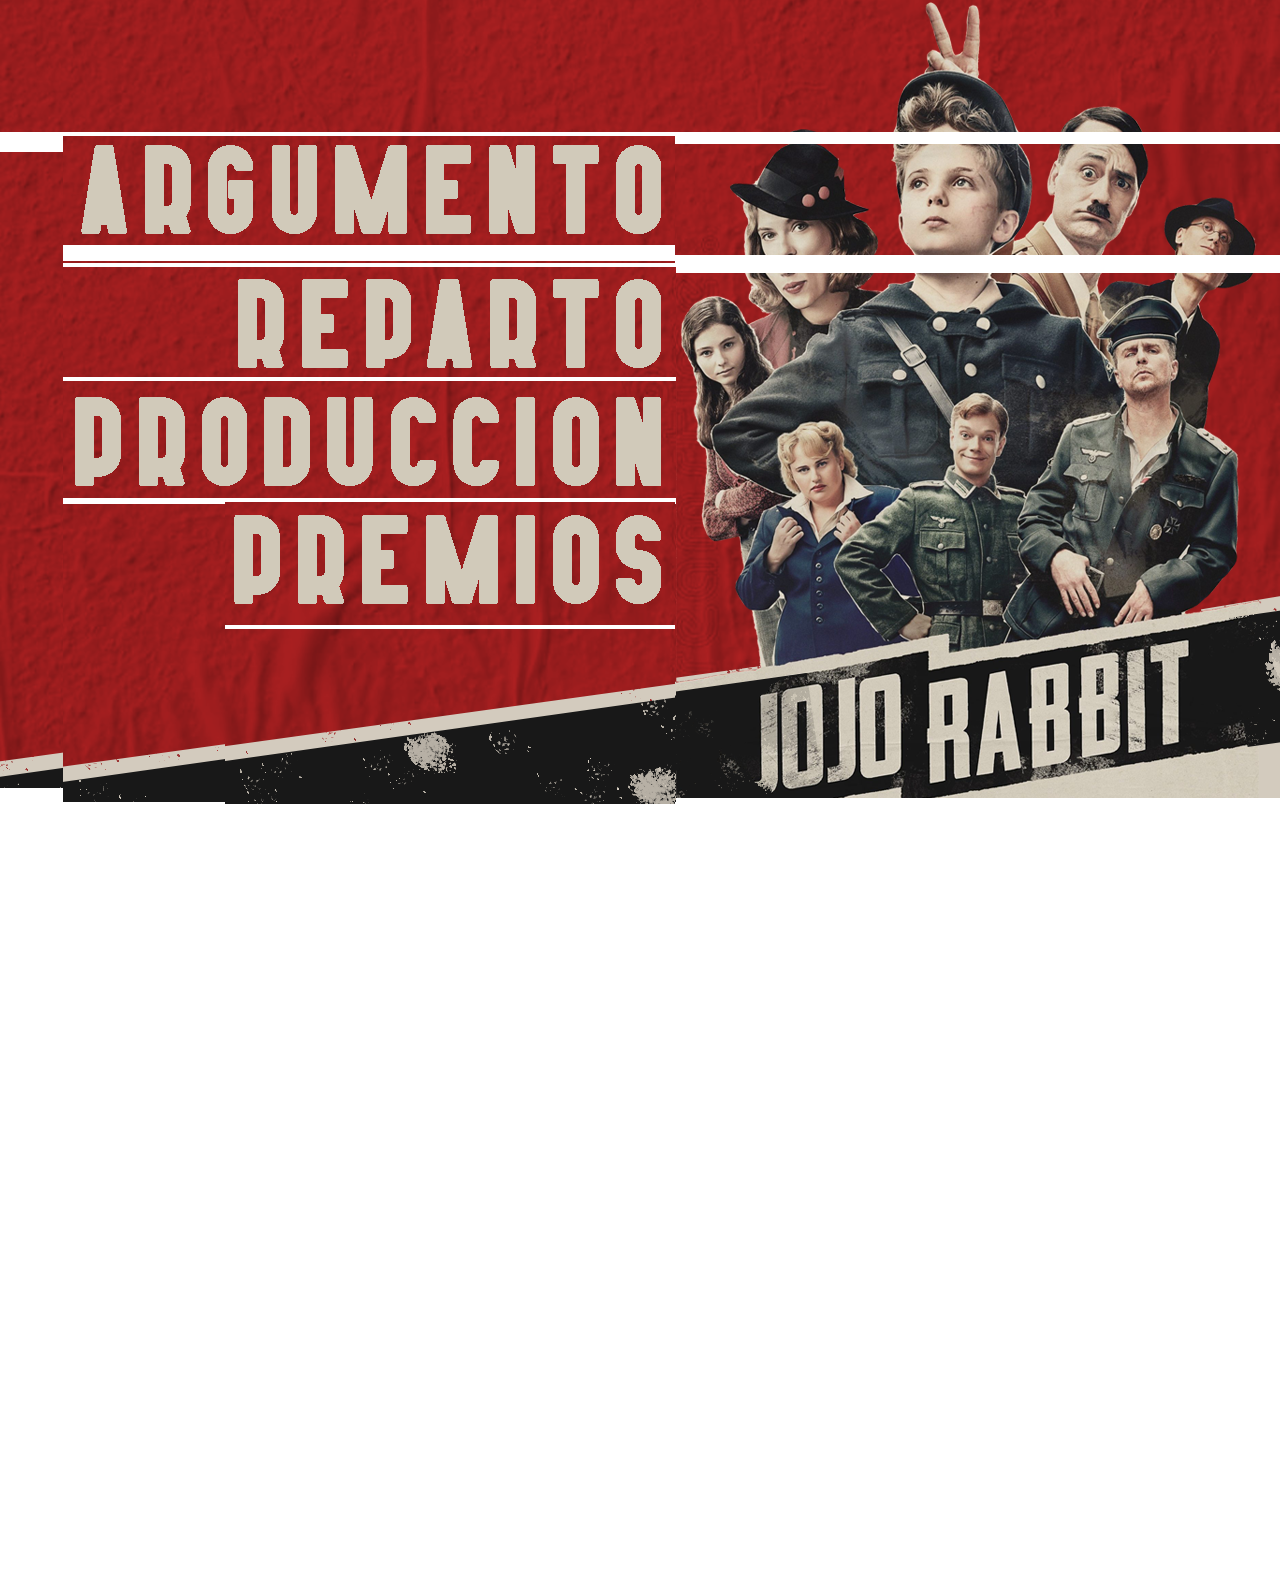
<file: index.html>
<!DOCTYPE html>
<html>
<head>
<title>index</title>
<meta http-equiv="Content-Type" content="text/html; charset=utf-8">
<link href="/mainstyle.css" rel="stylesheet" type="text/css">
<style type="text/css">
body {
    margin-left: 0%;
}
</style>
<script type="text/javascript">
function MM_swapImgRestore() { //v3.0
  var i,x,a=document.MM_sr; for(i=0;a&&i<a.length&&(x=a[i])&&x.oSrc;i++) x.src=x.oSrc;
}
function MM_preloadImages() { //v3.0
  var d=document; if(d.images){ if(!d.MM_p) d.MM_p=new Array();
    var i,j=d.MM_p.length,a=MM_preloadImages.arguments; for(i=0; i<a.length; i++)
    if (a[i].indexOf("#")!=0){ d.MM_p[j]=new Image; d.MM_p[j++].src=a[i];}}
}

function MM_findObj(n, d) { //v4.01
  var p,i,x;  if(!d) d=document; if((p=n.indexOf("?"))>0&&parent.frames.length) {
    d=parent.frames[n.substring(p+1)].document; n=n.substring(0,p);}
  if(!(x=d[n])&&d.all) x=d.all[n]; for (i=0;!x&&i<d.forms.length;i++) x=d.forms[i][n];
  for(i=0;!x&&d.layers&&i<d.layers.length;i++) x=MM_findObj(n,d.layers[i].document);
  if(!x && d.getElementById) x=d.getElementById(n); return x;
}

function MM_swapImage() { //v3.0
  var i,j=0,x,a=MM_swapImage.arguments; document.MM_sr=new Array; for(i=0;i<(a.length-2);i+=3)
   if ((x=MM_findObj(a[i]))!=null){document.MM_sr[j++]=x; if(!x.oSrc) x.oSrc=x.src; x.src=a[i+2];}
}
</script>
</head>
<body bgcolor="#FFFFFF" topmargin="0" marginheight="0" onLoad="MM_preloadImages('images/index_01-03smbr.png','images/index_07smbr.png','images/index_09smbr.png','images/index_11smbr.png')">
<!-- Save for Web Slices (index.psd) -->
<table width="1366" height="1536" border="0" align="center" cellpadding="0" cellspacing="0" id="Tabla_01">
  <tr>
		<td colspan="5">
			<img src="images/index_01.png" width="1366" height="132" alt=""></td>
  </tr>
	<tr>
		<td rowspan="6">
			<img src="images/index_02.png" width="63" height="1404" alt=""></td>
		<td colspan="2"><a href="argumento.html" onMouseOut="MM_swapImgRestore()" onMouseOver="MM_swapImage('argumento','','images/index_01-03smbr.png',1)"><img src="images/index_01-03.png" alt="" width="612" height="109" id="argumento"></a></td>
		<td colspan="2" rowspan="2">
			<img src="images/index_04.png" width="691" height="111" alt=""></td>
	</tr>
	<tr>
		<td colspan="2">
			<img src="images/index_05.png" width="612" height="2" alt=""></td>
	</tr>
	<tr>
		<td>
			<img src="images/index_06.png" width="162" height="110" alt=""></td>
		<td colspan="2"><a href="reparto.html" onMouseOut="MM_swapImgRestore()" onMouseOver="MM_swapImage('reparto','','images/index_07smbr.png',1)"><img src="images/index_07.png" alt="" width="451" height="110" id="reparto"></a></td>
		<td rowspan="4">
			<img src="images/index_08.png" width="690" height="1293" alt=""></td>
	</tr>
	<tr>
		<td colspan="3"><a href="produccion.html" onMouseOut="MM_swapImgRestore()" onMouseOver="MM_swapImage('produccion','','images/index_09smbr.png',1)"><img src="images/index_09.png" alt="" width="613" height="117" id="produccion"></a></td>
	</tr>
	<tr>
		<td rowspan="2">
			<img src="images/index_10.png" width="162" height="1066" alt=""></td>
		<td><a href="premios.html" onMouseOut="MM_swapImgRestore()" onMouseOver="MM_swapImage('premios','','images/index_11smbr.png',1)"><img src="images/index_11.png" alt="" width="450" height="123" id="premios"></a></td>
		<td rowspan="2">
			<img src="images/index_12.png" width="1" height="1066" alt=""></td>
	</tr>
	<tr>
		<td>
			<img src="images/index_13.png" width="450" height="943" alt=""></td>
	</tr>
</table>
<!-- End Save for Web Slices -->
</body>
</html>
</file>
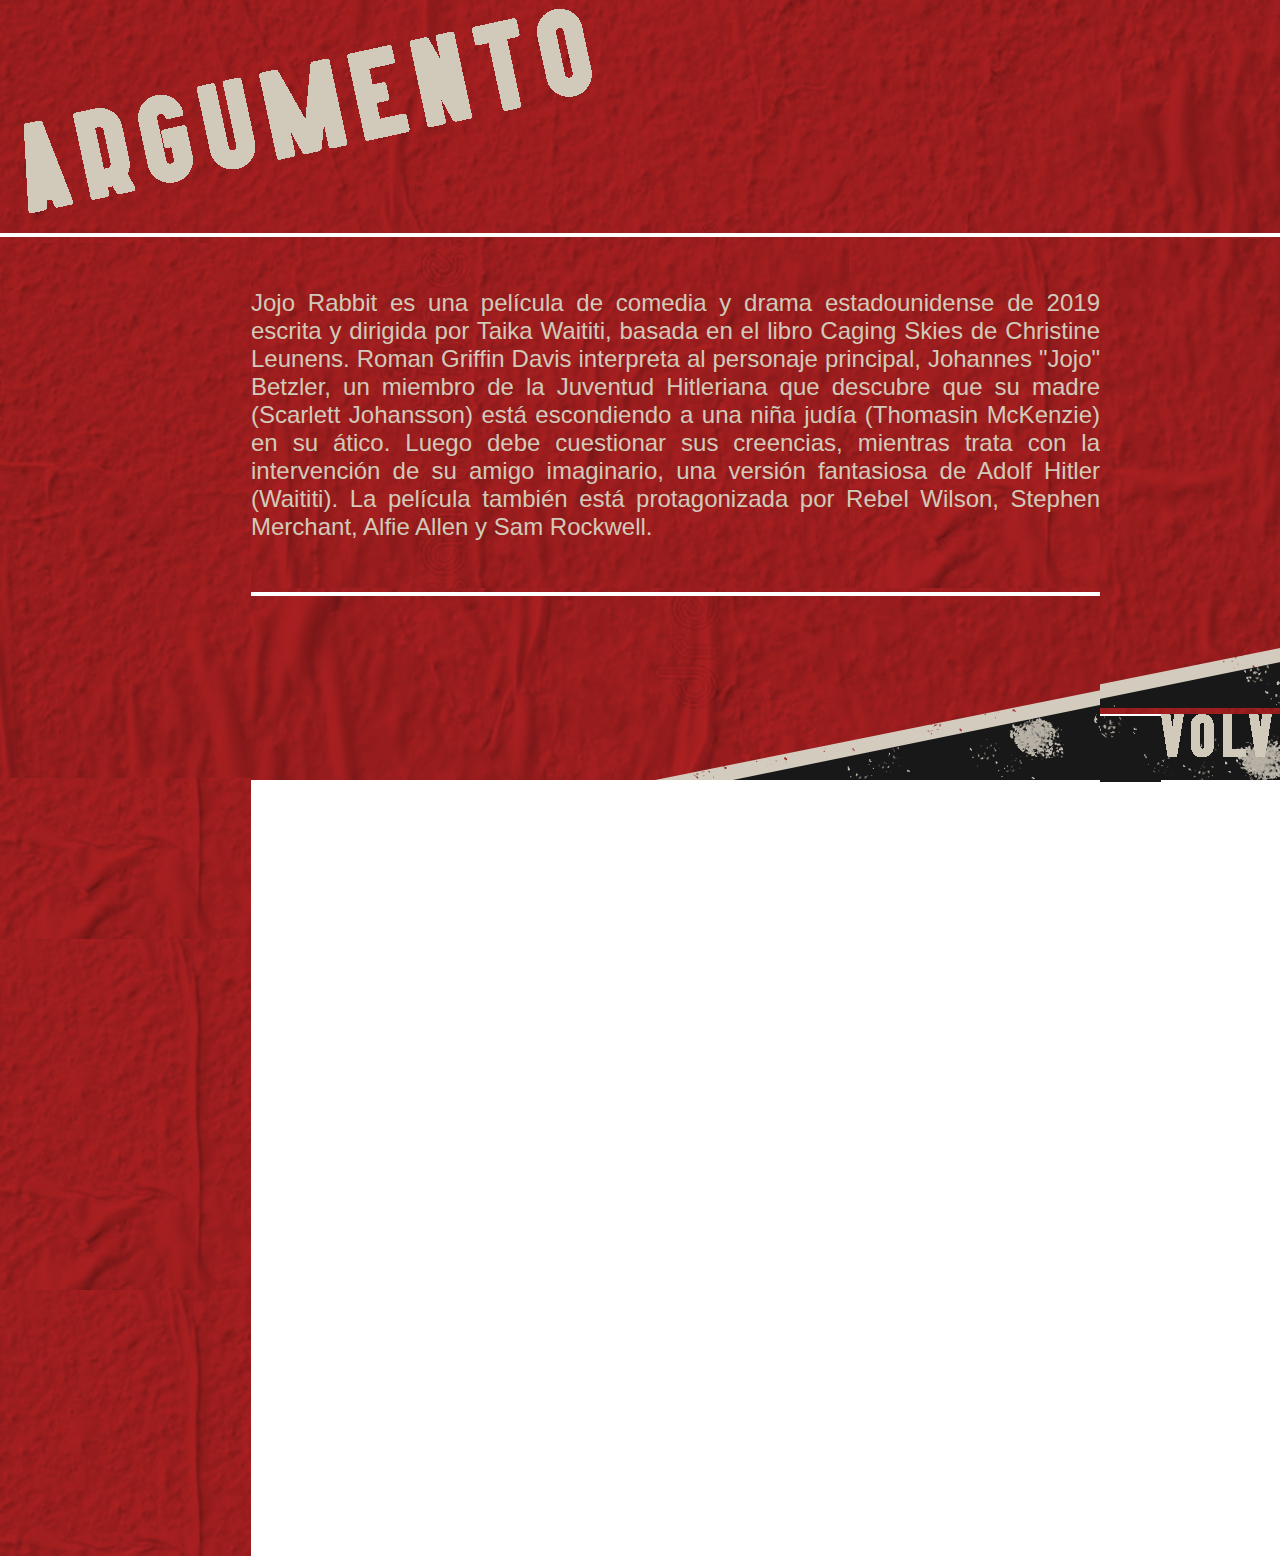
<file: argumento.html>
<!DOCTYPE html>
<html>
<head>
<title>argumento</title>
<meta http-equiv="Content-Type" content="text/html; charset=utf-8">
<style type="text/css">
#cuadrotexto {
    background-image: url(images/argumento_03.png);
}
.descripcion {
    font-family: Impact, Haettenschweiler, "Franklin Gothic Bold", "Arial Black", sans-serif;
    font-size: 24px;
    color: #D1CABA;
    text-align: justify;
}
</style>
<script type="text/javascript">
function MM_swapImgRestore() { //v3.0
  var i,x,a=document.MM_sr; for(i=0;a&&i<a.length&&(x=a[i])&&x.oSrc;i++) x.src=x.oSrc;
}
function MM_preloadImages() { //v3.0
  var d=document; if(d.images){ if(!d.MM_p) d.MM_p=new Array();
    var i,j=d.MM_p.length,a=MM_preloadImages.arguments; for(i=0; i<a.length; i++)
    if (a[i].indexOf("#")!=0){ d.MM_p[j]=new Image; d.MM_p[j++].src=a[i];}}
}

function MM_findObj(n, d) { //v4.01
  var p,i,x;  if(!d) d=document; if((p=n.indexOf("?"))>0&&parent.frames.length) {
    d=parent.frames[n.substring(p+1)].document; n=n.substring(0,p);}
  if(!(x=d[n])&&d.all) x=d.all[n]; for (i=0;!x&&i<d.forms.length;i++) x=d.forms[i][n];
  for(i=0;!x&&d.layers&&i<d.layers.length;i++) x=MM_findObj(n,d.layers[i].document);
  if(!x && d.getElementById) x=d.getElementById(n); return x;
}

function MM_swapImage() { //v3.0
  var i,j=0,x,a=MM_swapImage.arguments; document.MM_sr=new Array; for(i=0;i<(a.length-2);i+=3)
   if ((x=MM_findObj(a[i]))!=null){document.MM_sr[j++]=x; if(!x.oSrc) x.oSrc=x.src; x.src=a[i+2];}
}
</script>
</head>
<body bgcolor="#FFFFFF" leftmargin="0" topmargin="0" marginwidth="0" marginheight="0" onLoad="MM_preloadImages('images/volver_01smbr.png')">
<!-- Save for Web Slices (argumento.psd) -->
<table width="1367" height="1536" border="0" align="center" cellpadding="0" cellspacing="0" id="Tabla_01">
	<tr>
		<td colspan="5">
			<img src="images/argumento_01.png" width="1366" height="233" alt=""></td>
		<td>
			<img src="images/espacio.gif" width="1" height="233" alt=""></td>
	</tr>
	<tr id="cuadrotexto">
		<td rowspan="4">
			<img src="images/argumento_02.png" width="251" height="1303" alt=""></td>
		<td class="descripcion">Jojo Rabbit es una película de comedia y drama estadounidense de 2019 escrita y dirigida por Taika Waititi, basada en el libro Caging Skies de Christine Leunens. Roman Griffin Davis interpreta al personaje principal, Johannes &quot;Jojo&quot; Betzler, un miembro de la Juventud Hitleriana que descubre que su madre (Scarlett Johansson) está escondiendo a una niña judía (Thomasin McKenzie) en su ático. Luego debe cuestionar sus creencias, mientras trata con la intervención de su amigo imaginario, una versión fantasiosa de Adolf Hitler (Waititi). La película también está protagonizada por Rebel Wilson, Stephen Merchant, Alfie Allen y Sam Rockwell.</td>
		<td colspan="3" rowspan="2">
			<img src="images/argumento_04.png" width="266" height="469" alt=""></td>
		<td>
			<img src="images/espacio.gif" width="1" height="351" alt=""></td>
	</tr>
	<tr>
		<td rowspan="3">
	  <img src="images/argumento_05.png" width="849" height="952" alt=""></td>
		<td>
			<img src="images/espacio.gif" width="1" height="118" alt=""></td>
  </tr>
	<tr>
		<td rowspan="2">
			<img src="images/argumento_06.png" width="61" height="834" alt=""></td>
		<td><a href="index.html" onMouseOut="MM_swapImgRestore()" onMouseOver="MM_swapImage('volver','','images/volver_01smbr.png',1)"><img src="images/volver_01.png" alt="" width="181" height="66" id="volver"></a></td>
		<td rowspan="2">
			<img src="images/argumento_08.png" width="24" height="834" alt=""></td>
		<td>
			<img src="images/espacio.gif" width="1" height="66" alt=""></td>
	</tr>
	<tr>
		<td>
			<img src="images/argumento_09.png" width="181" height="768" alt=""></td>
		<td>
			<img src="images/espacio.gif" width="1" height="768" alt=""></td>
	</tr>
</table>
<!-- End Save for Web Slices -->
</body>
</html>
</file>
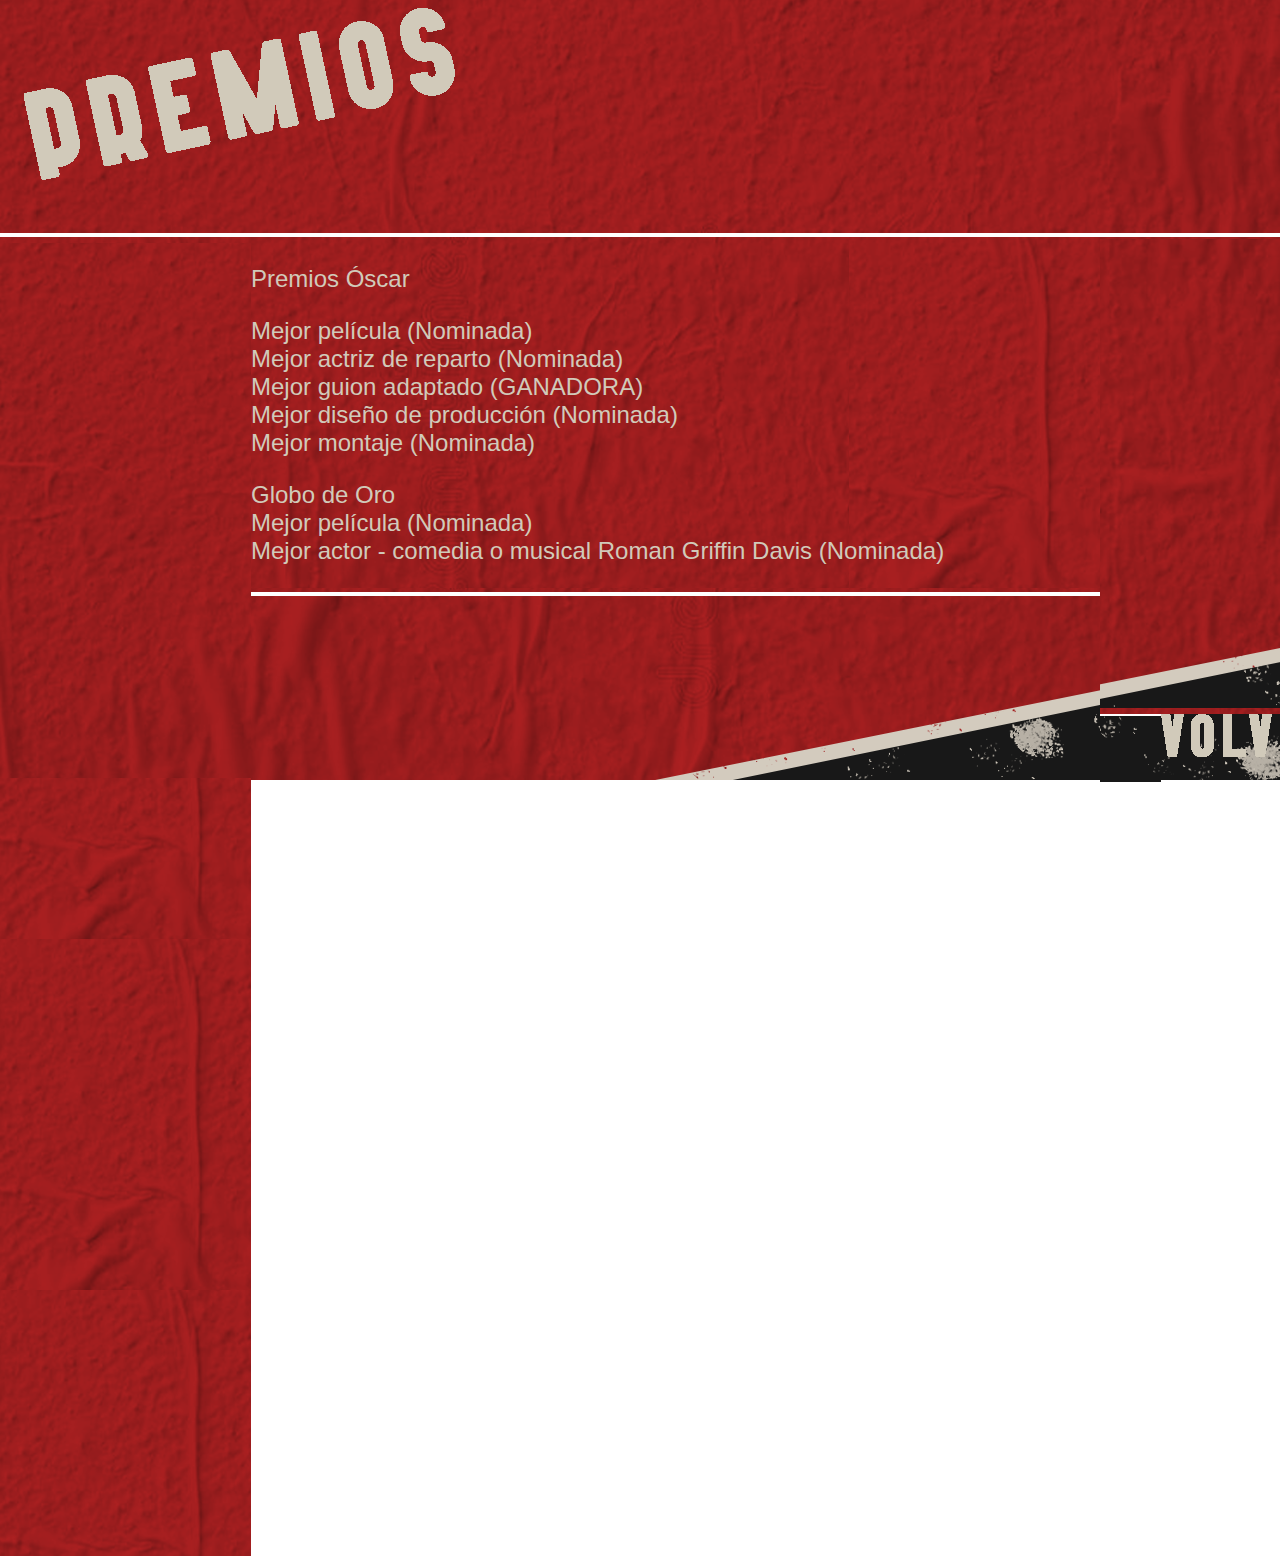
<file: premios.html>
<!DOCTYPE html>
<html>
<head>
<title>argumento</title>
<meta http-equiv="Content-Type" content="text/html; charset=utf-8">
<style type="text/css">
#cuadropremios {
    font-family: Impact, Haettenschweiler, "Franklin Gothic Bold", "Arial Black", sans-serif;
    background-image: url(images/premios_03.png);
}
.descripcionpremios {
    font-family: Impact, Haettenschweiler, "Franklin Gothic Bold", "Arial Black", sans-serif;
    font-size: 24px;
    color: #D1CABA;
    text-align: left;
}
</style>
<script type="text/javascript">
function MM_swapImgRestore() { //v3.0
  var i,x,a=document.MM_sr; for(i=0;a&&i<a.length&&(x=a[i])&&x.oSrc;i++) x.src=x.oSrc;
}
function MM_preloadImages() { //v3.0
  var d=document; if(d.images){ if(!d.MM_p) d.MM_p=new Array();
    var i,j=d.MM_p.length,a=MM_preloadImages.arguments; for(i=0; i<a.length; i++)
    if (a[i].indexOf("#")!=0){ d.MM_p[j]=new Image; d.MM_p[j++].src=a[i];}}
}

function MM_findObj(n, d) { //v4.01
  var p,i,x;  if(!d) d=document; if((p=n.indexOf("?"))>0&&parent.frames.length) {
    d=parent.frames[n.substring(p+1)].document; n=n.substring(0,p);}
  if(!(x=d[n])&&d.all) x=d.all[n]; for (i=0;!x&&i<d.forms.length;i++) x=d.forms[i][n];
  for(i=0;!x&&d.layers&&i<d.layers.length;i++) x=MM_findObj(n,d.layers[i].document);
  if(!x && d.getElementById) x=d.getElementById(n); return x;
}

function MM_swapImage() { //v3.0
  var i,j=0,x,a=MM_swapImage.arguments; document.MM_sr=new Array; for(i=0;i<(a.length-2);i+=3)
   if ((x=MM_findObj(a[i]))!=null){document.MM_sr[j++]=x; if(!x.oSrc) x.oSrc=x.src; x.src=a[i+2];}
}
</script>
</head>
<body bgcolor="#FFFFFF" leftmargin="0" topmargin="0" marginwidth="0" marginheight="0" onLoad="MM_preloadImages('images/volver_01smbr.png')">
<!-- Save for Web Slices (argumento.psd) -->
<table width="1367" height="1536" border="0" align="center" cellpadding="0" cellspacing="0" id="Tabla_01">
	<tr>
		<td colspan="5">
			<img src="images/premios_01.png" width="1366" height="233" alt=""></td>
		<td>
			<img src="images/espacio.gif" width="1" height="233" alt=""></td>
	</tr>
	<tr id="cuadropremios">
		<td rowspan="4">
			<img src="images/premios_02.png" width="251" height="1303" alt=""></td>
		<td class="descripcionpremios"><p>Premios Óscar</p>
		  <p> Mejor película (Nominada)<br>
	      Mejor actriz de reparto (Nominada)<br>
	      Mejor guion adaptado  (GANADORA)<br>
	      Mejor diseño de producción (Nominada)<br>
	      Mejor montaje (Nominada)</p>
		  <p>Globo de Oro  <br>
	      Mejor película (Nominada) <br>
	      Mejor actor - comedia o musical	Roman Griffin Davis	(Nominada)</p></td>
		<td colspan="3" rowspan="2">
			<img src="images/premios_04.png" width="266" height="469" alt=""></td>
		<td>
			<img src="images/espacio.gif" width="1" height="351" alt=""></td>
	</tr>
	<tr>
		<td rowspan="3">
			<img src="images/premios_05.png" width="849" height="952" alt=""></td>
		<td>
			<img src="images/espacio.gif" width="1" height="118" alt=""></td>
	</tr>
	<tr>
		<td rowspan="2">
			<img src="images/premios_06.png" width="61" height="834" alt=""></td>
		<td><a href="index.html" onMouseOut="MM_swapImgRestore()" onMouseOver="MM_swapImage('volver','','images/volver_01smbr.png',1)"><img src="images/volver_01.png" alt="" width="181" height="66" id="volver"></a></td>
		<td rowspan="2">
			<img src="images/premios_08.png" width="24" height="834" alt=""></td>
		<td>
			<img src="images/espacio.gif" width="1" height="66" alt=""></td>
	</tr>
	<tr>
		<td>
			<img src="images/premios_09.png" width="181" height="768" alt=""></td>
		<td>
			<img src="images/espacio.gif" width="1" height="768" alt=""></td>
	</tr>
</table>
<!-- End Save for Web Slices -->
</body>
</html>
</file>
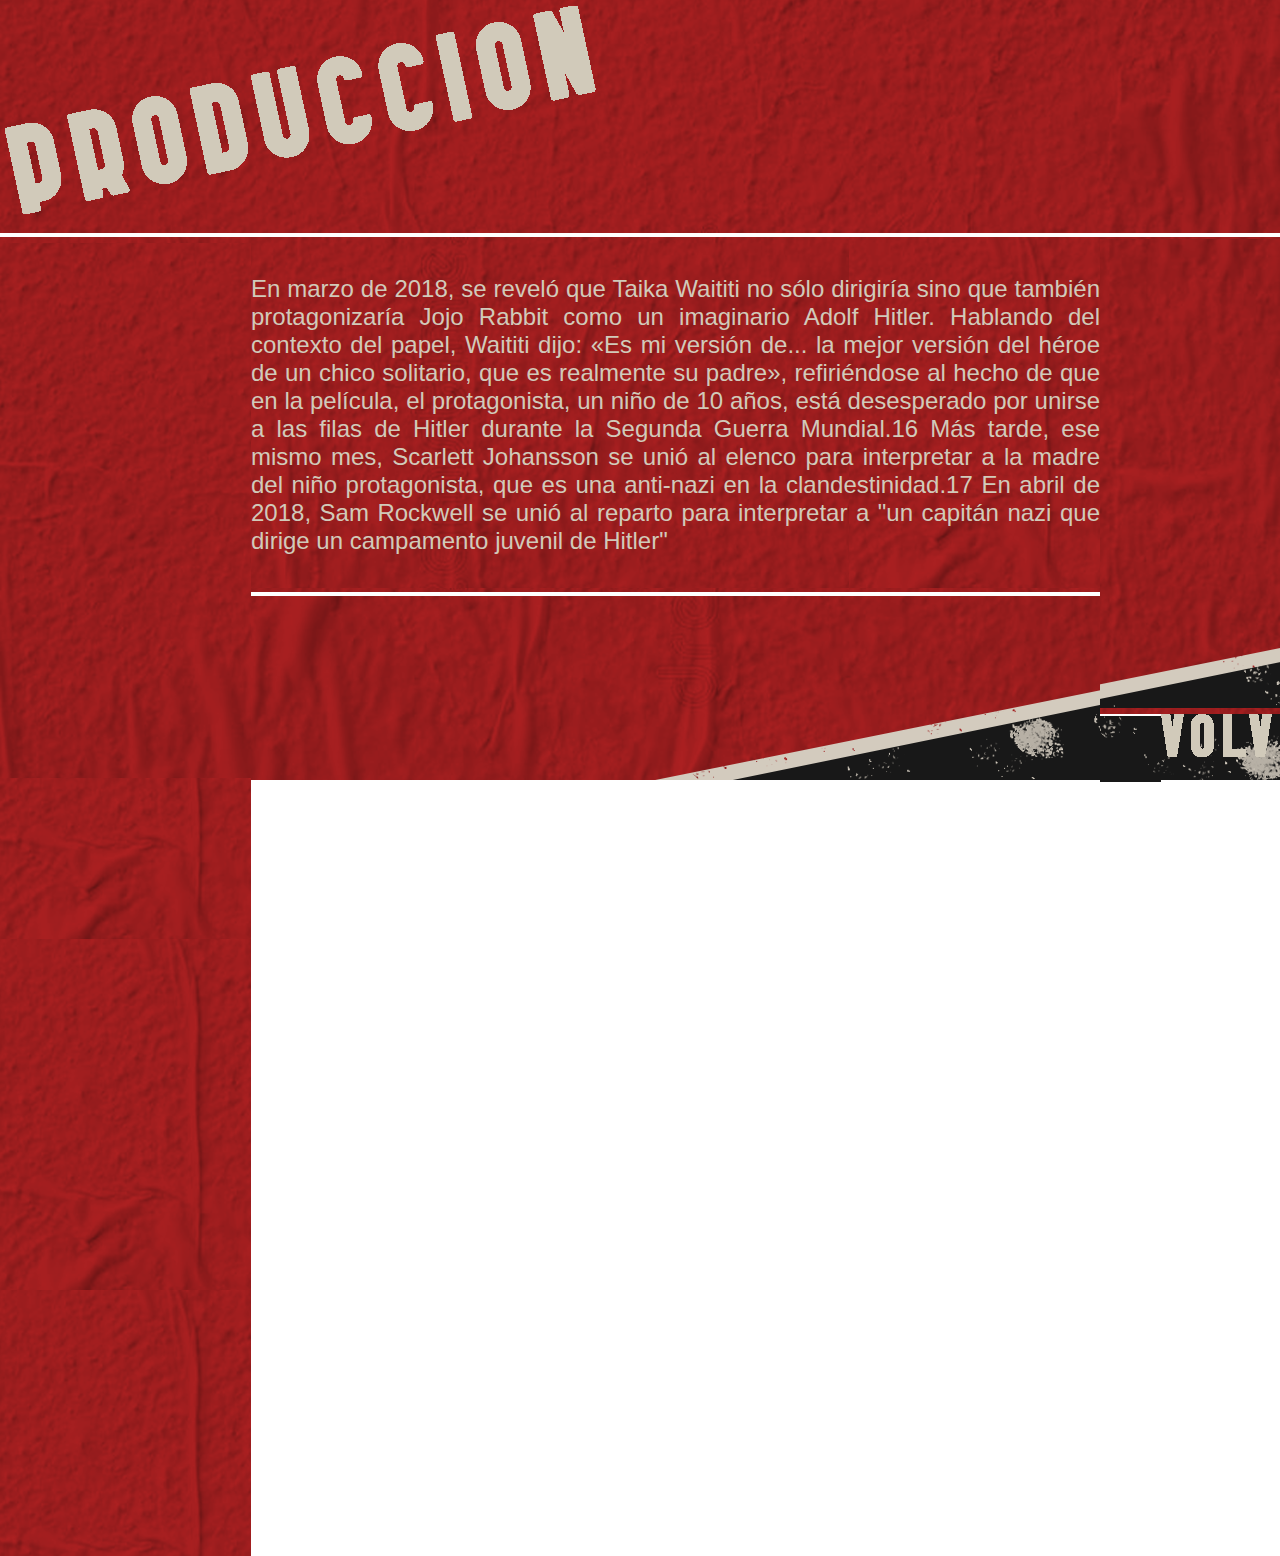
<file: produccion.html>
<!DOCTYPE html>
<html>
<head>
<title>argumento</title>
<meta http-equiv="Content-Type" content="text/html; charset=utf-8">
<style type="text/css">
#cuadroproduccion {
    background-image: url(images/argumento_03.png);
}
.descripcion {
    font-family: Impact, Haettenschweiler, "Franklin Gothic Bold", "Arial Black", sans-serif;
    font-size: 24px;
    color: #D1CABA;
    text-align: justify;
}
</style>
<script type="text/javascript">
function MM_swapImgRestore() { //v3.0
  var i,x,a=document.MM_sr; for(i=0;a&&i<a.length&&(x=a[i])&&x.oSrc;i++) x.src=x.oSrc;
}
function MM_preloadImages() { //v3.0
  var d=document; if(d.images){ if(!d.MM_p) d.MM_p=new Array();
    var i,j=d.MM_p.length,a=MM_preloadImages.arguments; for(i=0; i<a.length; i++)
    if (a[i].indexOf("#")!=0){ d.MM_p[j]=new Image; d.MM_p[j++].src=a[i];}}
}

function MM_findObj(n, d) { //v4.01
  var p,i,x;  if(!d) d=document; if((p=n.indexOf("?"))>0&&parent.frames.length) {
    d=parent.frames[n.substring(p+1)].document; n=n.substring(0,p);}
  if(!(x=d[n])&&d.all) x=d.all[n]; for (i=0;!x&&i<d.forms.length;i++) x=d.forms[i][n];
  for(i=0;!x&&d.layers&&i<d.layers.length;i++) x=MM_findObj(n,d.layers[i].document);
  if(!x && d.getElementById) x=d.getElementById(n); return x;
}

function MM_swapImage() { //v3.0
  var i,j=0,x,a=MM_swapImage.arguments; document.MM_sr=new Array; for(i=0;i<(a.length-2);i+=3)
   if ((x=MM_findObj(a[i]))!=null){document.MM_sr[j++]=x; if(!x.oSrc) x.oSrc=x.src; x.src=a[i+2];}
}
</script>
</head>
<body bgcolor="#FFFFFF" leftmargin="0" topmargin="0" marginwidth="0" marginheight="0" onLoad="MM_preloadImages('images/volver_01smbr.png')">
<!-- Save for Web Slices (argumento.psd) -->
<table width="1367" height="1536" border="0" align="center" cellpadding="0" cellspacing="0" id="Tabla_01">
	<tr>
		<td colspan="5">
			<img src="images/produccion_01.png" width="1366" height="233" alt=""></td>
		<td>
			<img src="images/espacio.gif" width="1" height="233" alt=""></td>
	</tr>
	<tr id="cuadroproduccion">
		<td rowspan="4">
			<img src="images/produccion_02.png" width="251" height="1303" alt=""></td>
		<td class="descripcion">En marzo de 2018, se reveló que Taika Waititi no sólo dirigiría sino que también protagonizaría Jojo Rabbit como un imaginario Adolf Hitler. Hablando del contexto del papel, Waititi dijo: «Es mi versión de... la mejor versión del héroe de un chico solitario, que es realmente su padre», refiriéndose al hecho de que en la película, el protagonista, un niño de 10 años, está desesperado por unirse a las filas de Hitler durante la Segunda Guerra Mundial.16​ Más tarde, ese mismo mes, Scarlett Johansson se unió al elenco para interpretar a la madre del niño protagonista, que es una anti-nazi en la clandestinidad.17​ En abril de 2018, Sam Rockwell se unió al reparto para interpretar a &quot;un capitán nazi que dirige un campamento juvenil de Hitler&quot;</td>
		<td colspan="3" rowspan="2">
			<img src="images/produccion_04.png" width="266" height="469" alt=""></td>
		<td>
			<img src="images/espacio.gif" width="1" height="351" alt=""></td>
	</tr>
	<tr>
		<td rowspan="3">
			<img src="images/produccion_05.png" width="849" height="952" alt=""></td>
		<td>
			<img src="images/espacio.gif" width="1" height="118" alt=""></td>
	</tr>
	<tr>
		<td rowspan="2">
			<img src="images/produccion_06.png" width="61" height="834" alt=""></td>
		<td><a href="index.html" onMouseOut="MM_swapImgRestore()" onMouseOver="MM_swapImage('volver','','images/volver_01smbr.png',1)"><img src="images/volver_01.png" alt="" width="181" height="66" id="volver"></a></td>
		<td rowspan="2">
			<img src="images/produccion_08.png" width="24" height="834" alt=""></td>
		<td>
			<img src="images/espacio.gif" width="1" height="66" alt=""></td>
	</tr>
	<tr>
		<td>
			<img src="images/produccion_09.png" width="181" height="768" alt=""></td>
		<td>
			<img src="images/espacio.gif" width="1" height="768" alt=""></td>
	</tr>
</table>
<!-- End Save for Web Slices -->
</body>
</html>
</file>
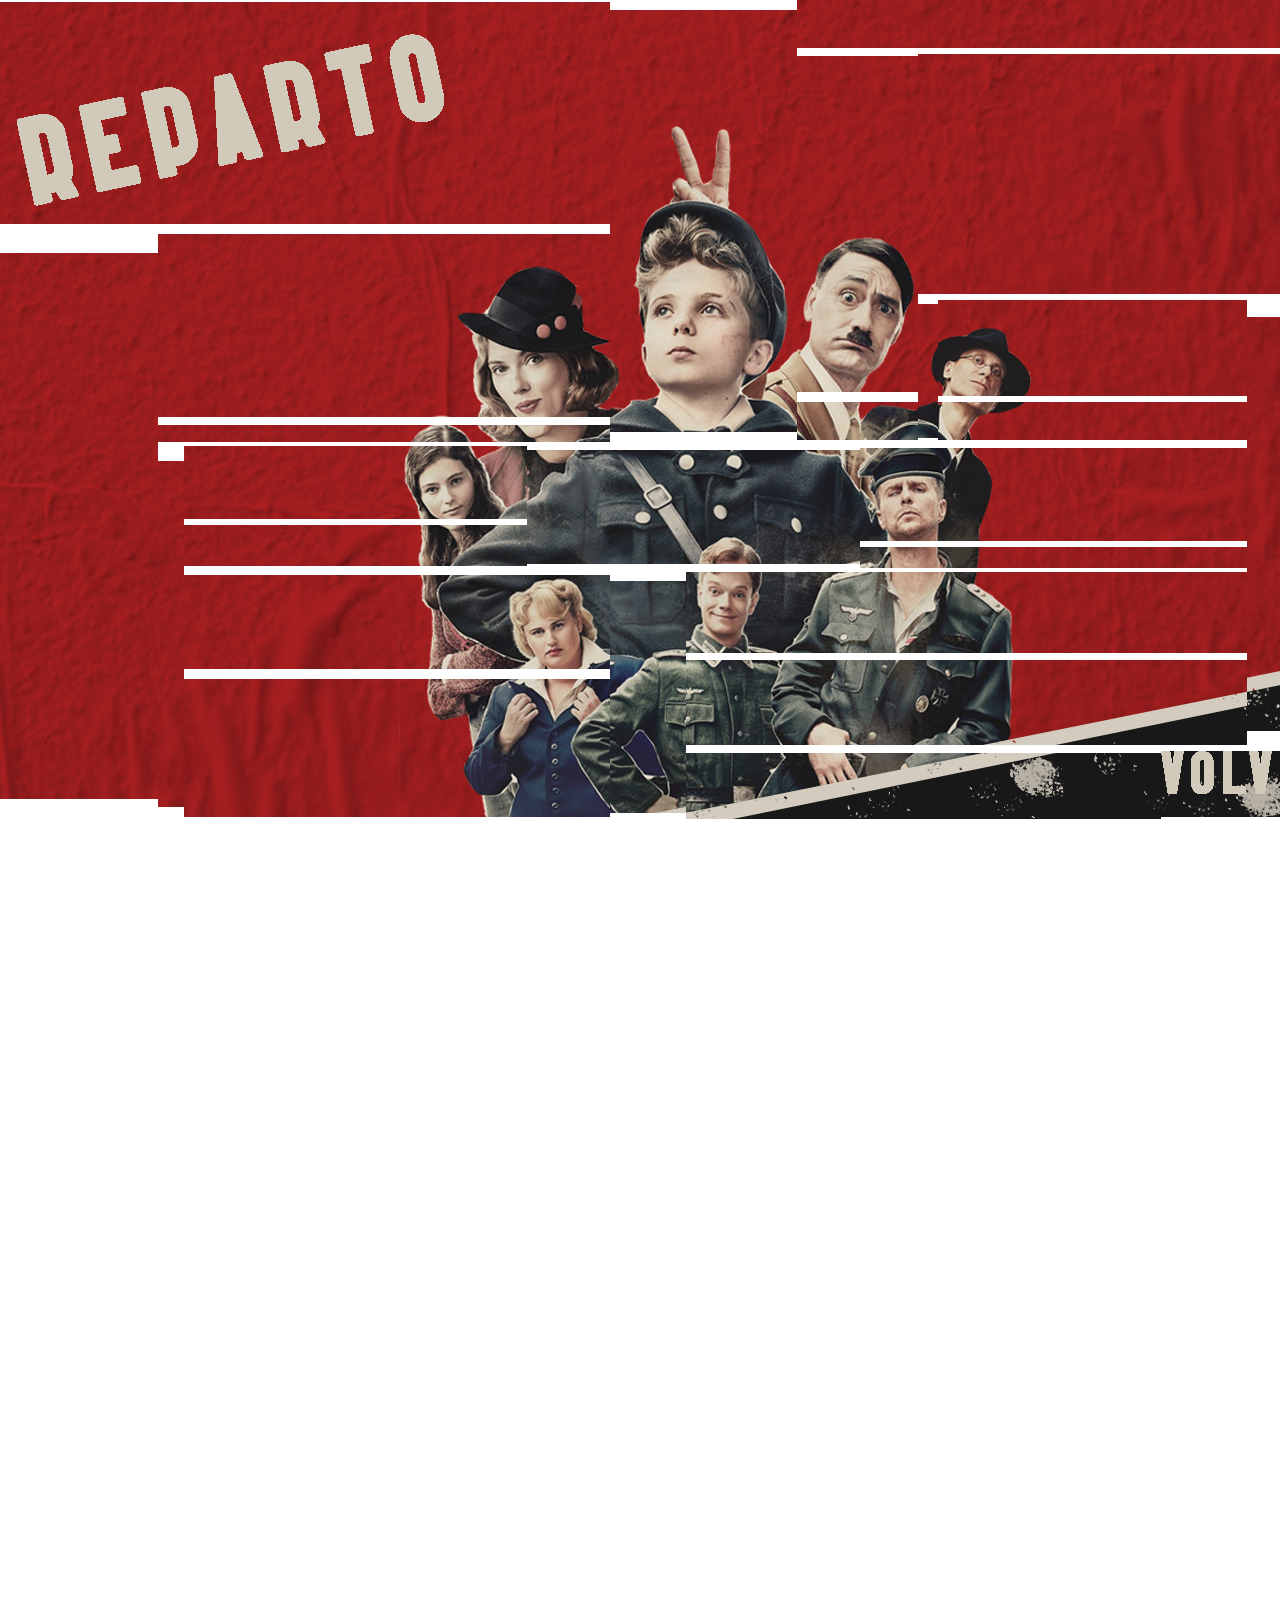
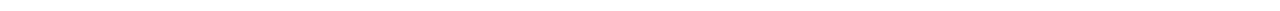
<file: reparto.html>
<!DOCTYPE html>
<html>
<head>
<title>reparto</title>
<meta http-equiv="Content-Type" content="text/html; charset=utf-8">
<script type="text/javascript">
function MM_swapImgRestore() { //v3.0
  var i,x,a=document.MM_sr; for(i=0;a&&i<a.length&&(x=a[i])&&x.oSrc;i++) x.src=x.oSrc;
}
function MM_preloadImages() { //v3.0
  var d=document; if(d.images){ if(!d.MM_p) d.MM_p=new Array();
    var i,j=d.MM_p.length,a=MM_preloadImages.arguments; for(i=0; i<a.length; i++)
    if (a[i].indexOf("#")!=0){ d.MM_p[j]=new Image; d.MM_p[j++].src=a[i];}}
}

function MM_findObj(n, d) { //v4.01
  var p,i,x;  if(!d) d=document; if((p=n.indexOf("?"))>0&&parent.frames.length) {
    d=parent.frames[n.substring(p+1)].document; n=n.substring(0,p);}
  if(!(x=d[n])&&d.all) x=d.all[n]; for (i=0;!x&&i<d.forms.length;i++) x=d.forms[i][n];
  for(i=0;!x&&d.layers&&i<d.layers.length;i++) x=MM_findObj(n,d.layers[i].document);
  if(!x && d.getElementById) x=d.getElementById(n); return x;
}

function MM_swapImage() { //v3.0
  var i,j=0,x,a=MM_swapImage.arguments; document.MM_sr=new Array; for(i=0;i<(a.length-2);i+=3)
   if ((x=MM_findObj(a[i]))!=null){document.MM_sr[j++]=x; if(!x.oSrc) x.oSrc=x.src; x.src=a[i+2];}
}
</script>
</head>
<body bgcolor="#FFFFFF" leftmargin="0" topmargin="0" marginwidth="0" marginheight="0" onLoad="MM_preloadImages('images/volver_01smbr.png','images/reparto_02sus.png','images/reparto_04sus.png','images/reparto_07sus.png','images/reparto_09sus.png','images/reparto_15sus.png','images/reparto_17sus.png','images/reparto_22sus.png','images/reparto_20sus.png')">
<!-- Save for Web Slices (reparto.psd) -->
<table width="1367" height="1537" border="0" align="center" cellpadding="0" cellspacing="0" id="Tabla_01">
	<tr>
		<td colspan="4" rowspan="2">
			<img src="images/reparto_01.png" width="610" height="222" alt=""></td>
		<td colspan="2" rowspan="6"><a href="#" onMouseOut="MM_swapImgRestore()" onMouseOver="MM_swapImage('per1','','images/reparto_02sus.png',1)"><img src="images/reparto_02.png" alt="" width="187" height="422" id="per1"></a></td>
		<td colspan="7">
			<img src="images/reparto_03.png" width="569" height="48" alt=""></td>
		<td>
			<img src="images/espacio.gif" width="1" height="48" alt=""></td>
	</tr>
	<tr>
		<td colspan="2" rowspan="3"><a href="#" onMouseOut="MM_swapImgRestore()" onMouseOver="MM_swapImage('per2','','images/reparto_04sus.png',1)"><img src="images/reparto_04.png" alt="" width="121" height="336" id="per2"></a></td>
		<td colspan="5" rowspan="2">
			<img src="images/reparto_05.png" width="448" height="240" alt=""></td>
		<td>
			<img src="images/espacio.gif" width="1" height="174" alt=""></td>
	</tr>
	<tr>
		<td rowspan="12">
			<img src="images/reparto_06.png" width="158" height="1314" alt=""></td>
		<td colspan="3" rowspan="3"><a href="#" onMouseOut="MM_swapImgRestore()" onMouseOver="MM_swapImage('per3','','images/reparto_07sus.png',1)"><img src="images/reparto_07.png" alt="" width="452" height="183" id="per3"></a></td>
		<td>
			<img src="images/espacio.gif" width="1" height="66" alt=""></td>
	</tr>
	<tr>
		<td rowspan="3">
			<img src="images/reparto_08.png" width="20" height="134" alt=""></td>
		<td colspan="2"><a href="#" onMouseOut="MM_swapImgRestore()" onMouseOver="MM_swapImage('per4','','images/reparto_09sus.png',1)"><img src="images/reparto_09.png" alt="" width="309" height="96" id="per4"></a></td>
		<td colspan="2" rowspan="9">
			<img src="images/reparto_10.png" width="119" height="414" alt=""></td>
		<td>
			<img src="images/espacio.gif" width="1" height="96" alt=""></td>
	</tr>
	<tr>
		<td colspan="2" rowspan="2">
			<img src="images/reparto_11.png" width="121" height="38" alt=""></td>
		<td colspan="2" rowspan="2">
			<img src="images/reparto_12.png" width="309" height="38" alt=""></td>
		<td>
			<img src="images/espacio.gif" width="1" height="21" alt=""></td>
	</tr>
	<tr>
		<td colspan="3">
			<img src="images/reparto_13.png" width="452" height="17" alt=""></td>
		<td>
			<img src="images/espacio.gif" width="1" height="17" alt=""></td>
	</tr>
	<tr>
		<td rowspan="8">
			<img src="images/reparto_14.png" width="26" height="1114" alt=""></td>
		<td><a href="#" onMouseOut="MM_swapImgRestore()" onMouseOver="MM_swapImage('per5','','images/reparto_15sus.png',1)"><img src="images/reparto_15.png" alt="" width="343" height="73" id="per5"></a></td>
		<td colspan="4" rowspan="3">
			<img src="images/reparto_16.png" width="333" height="114" alt=""></td>
		<td colspan="4" rowspan="2"><a href="#" onMouseOut="MM_swapImgRestore()" onMouseOver="MM_swapImage('per6','','images/reparto_17sus.png',1)"><img src="images/reparto_17.png" alt="" width="387" height="93" id="per6"></a></td>
		<td>
			<img src="images/espacio.gif" width="1" height="73" alt=""></td>
	</tr>
	<tr>
		<td rowspan="2">
			<img src="images/reparto_18.png" width="343" height="41" alt=""></td>
		<td>
			<img src="images/espacio.gif" width="1" height="20" alt=""></td>
	</tr>
	<tr>
		<td colspan="4">
			<img src="images/reparto_19.png" width="387" height="21" alt=""></td>
		<td>
			<img src="images/espacio.gif" width="1" height="21" alt=""></td>
	</tr>
	<tr>
		<td colspan="2" rowspan="2"><a href="#" onMouseOut="MM_swapImgRestore()" onMouseOver="MM_swapImage('per8','','images/reparto_20sus.png',1)"><img src="images/reparto_20.png" alt="" width="426" height="94" id="per8"></a></td>
		<td rowspan="5">
			<img src="images/reparto_21.png" width="76" height="1000" alt=""></td>
		<td colspan="6"><a href="#" onMouseOut="MM_swapImgRestore()" onMouseOver="MM_swapImage('per7','','images/reparto_22sus.png',1)"><img src="images/reparto_22.png" alt="" width="561" height="81" id="per7"></a></td>
		<td>
			<img src="images/espacio.gif" width="1" height="81" alt=""></td>
	</tr>
	<tr>
		<td colspan="6" rowspan="2">
			<img src="images/reparto_23.png" width="561" height="85" alt=""></td>
		<td>
			<img src="images/espacio.gif" width="1" height="13" alt=""></td>
	</tr>
	<tr>
		<td colspan="2" rowspan="3">
			<img src="images/reparto_24.png" width="426" height="906" alt=""></td>
		<td>
			<img src="images/espacio.gif" width="1" height="72" alt=""></td>
	</tr>
	<tr>
		<td colspan="5" rowspan="2">
			<img src="images/reparto_25.png" width="475" height="834" alt=""></td>
		<td colspan="2"><a href="index.html" onMouseOut="MM_swapImgRestore()" onMouseOver="MM_swapImage('volver','','images/volver_01smbr.png',1)"><img src="images/volver_01.png" alt="" width="181" height="66" id="volver"></a></td>
		<td rowspan="2">
			<img src="images/reparto_27.png" width="24" height="834" alt=""></td>
		<td>
			<img src="images/espacio.gif" width="1" height="66" alt=""></td>
	</tr>
	<tr>
		<td colspan="2">
			<img src="images/reparto_28.png" width="181" height="768" alt=""></td>
		<td>
			<img src="images/espacio.gif" width="1" height="768" alt=""></td>
	</tr>
	<tr>
		<td>
			<img src="images/espacio.gif" width="158" height="1" alt=""></td>
		<td>
			<img src="images/espacio.gif" width="26" height="1" alt=""></td>
		<td>
			<img src="images/espacio.gif" width="343" height="1" alt=""></td>
		<td>
			<img src="images/espacio.gif" width="83" height="1" alt=""></td>
		<td>
			<img src="images/espacio.gif" width="76" height="1" alt=""></td>
		<td>
			<img src="images/espacio.gif" width="111" height="1" alt=""></td>
		<td>
			<img src="images/espacio.gif" width="63" height="1" alt=""></td>
		<td>
			<img src="images/espacio.gif" width="58" height="1" alt=""></td>
		<td>
			<img src="images/espacio.gif" width="20" height="1" alt=""></td>
		<td>
			<img src="images/espacio.gif" width="223" height="1" alt=""></td>
		<td>
			<img src="images/espacio.gif" width="86" height="1" alt=""></td>
		<td>
			<img src="images/espacio.gif" width="95" height="1" alt=""></td>
		<td>
			<img src="images/espacio.gif" width="24" height="1" alt=""></td>
		<td></td>
	</tr>
</table>
<!-- End Save for Web Slices -->
</body>
</html>
</file>
<file: mainstyle.css>
charset "utf-8";
#Tabla_01 {
    -webkit-box-sizing: content-box;
    -moz-box-sizing: content-box;
    box-sizing: content-box;
    background-color: #8D1A1B;
}
</file>
